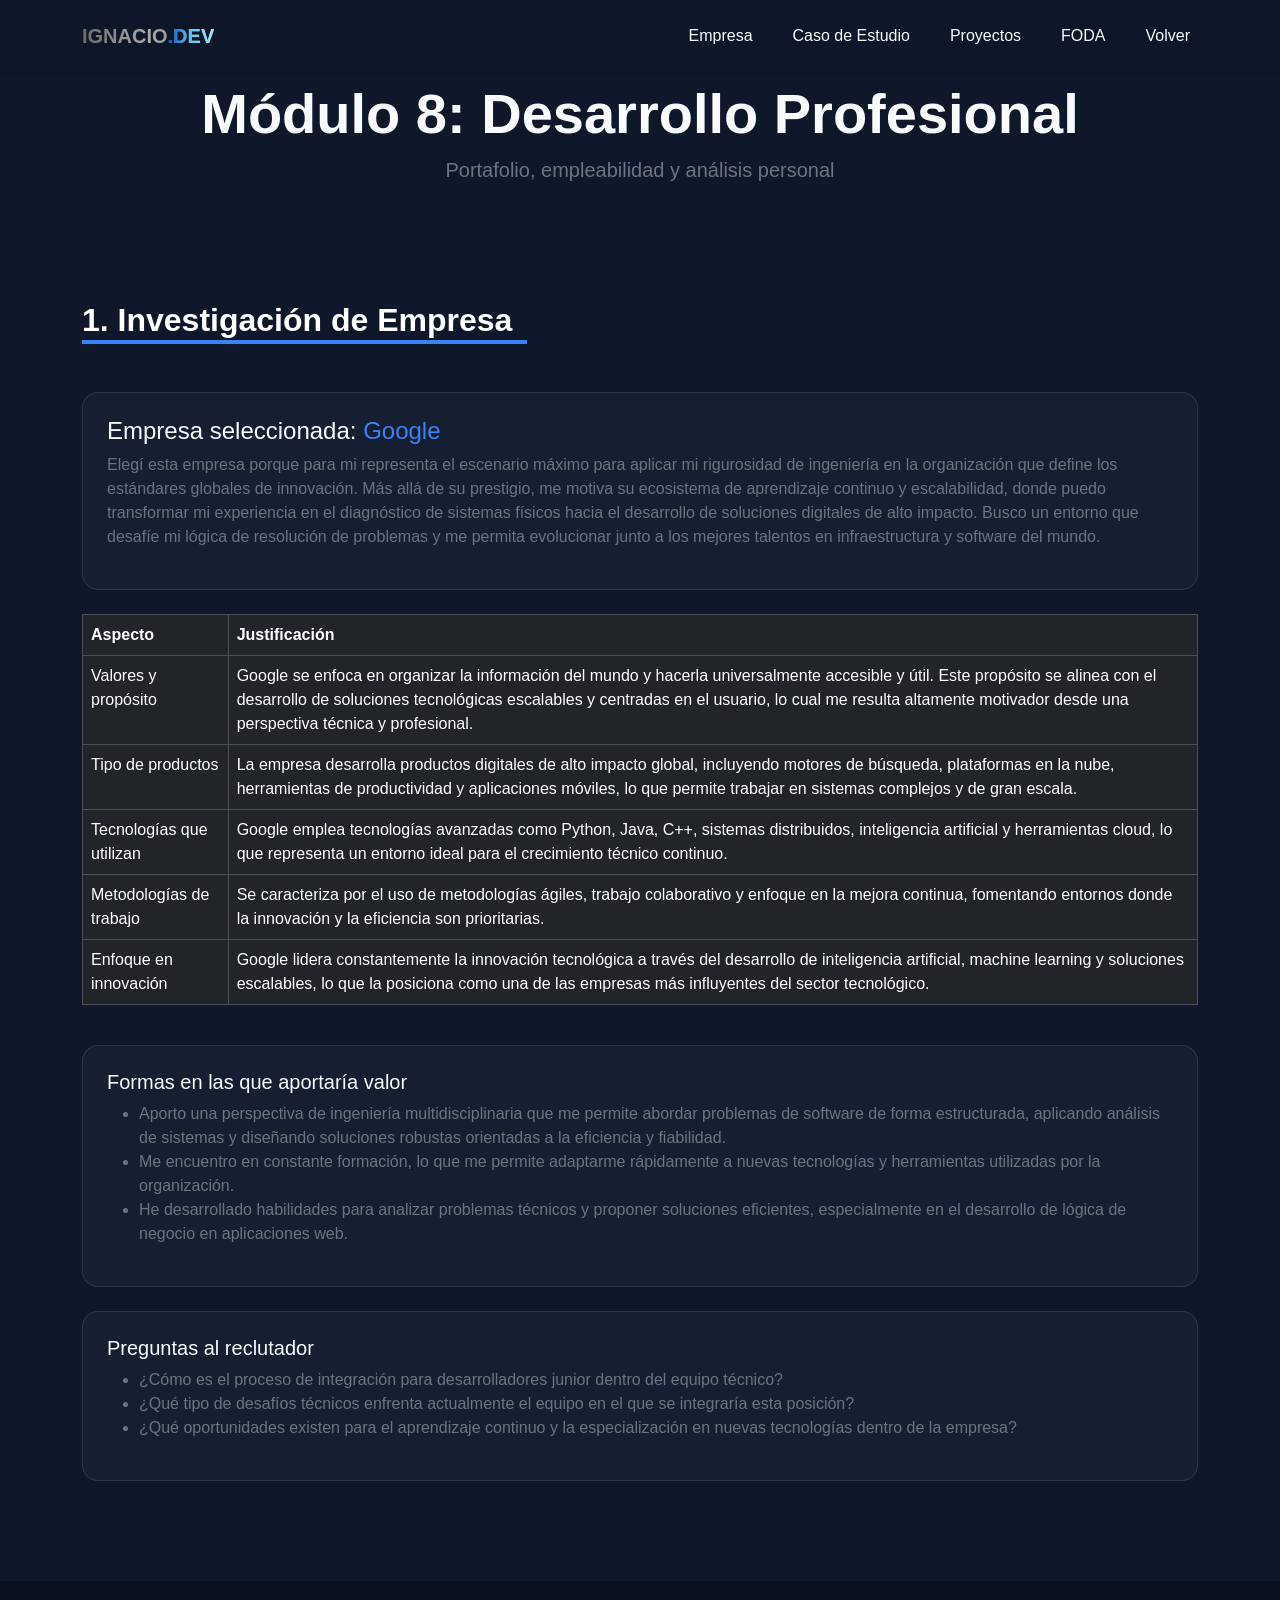
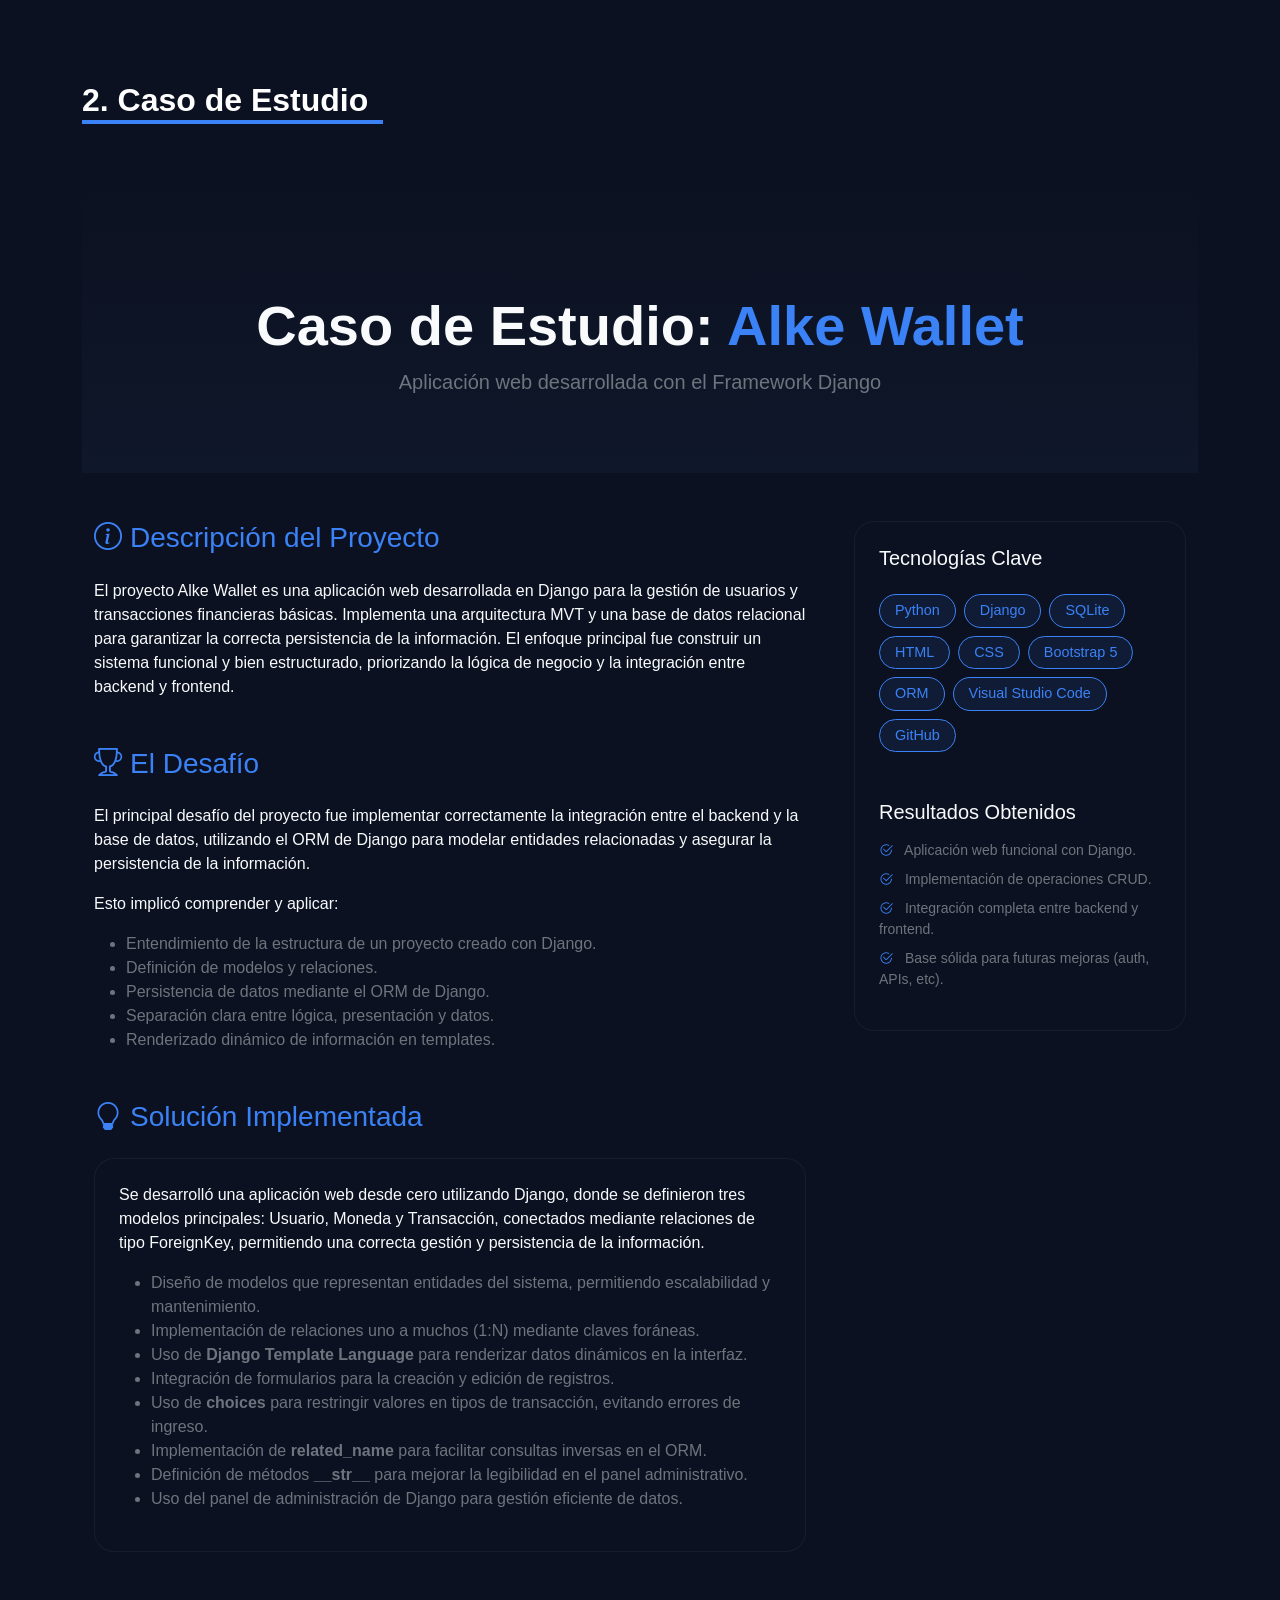
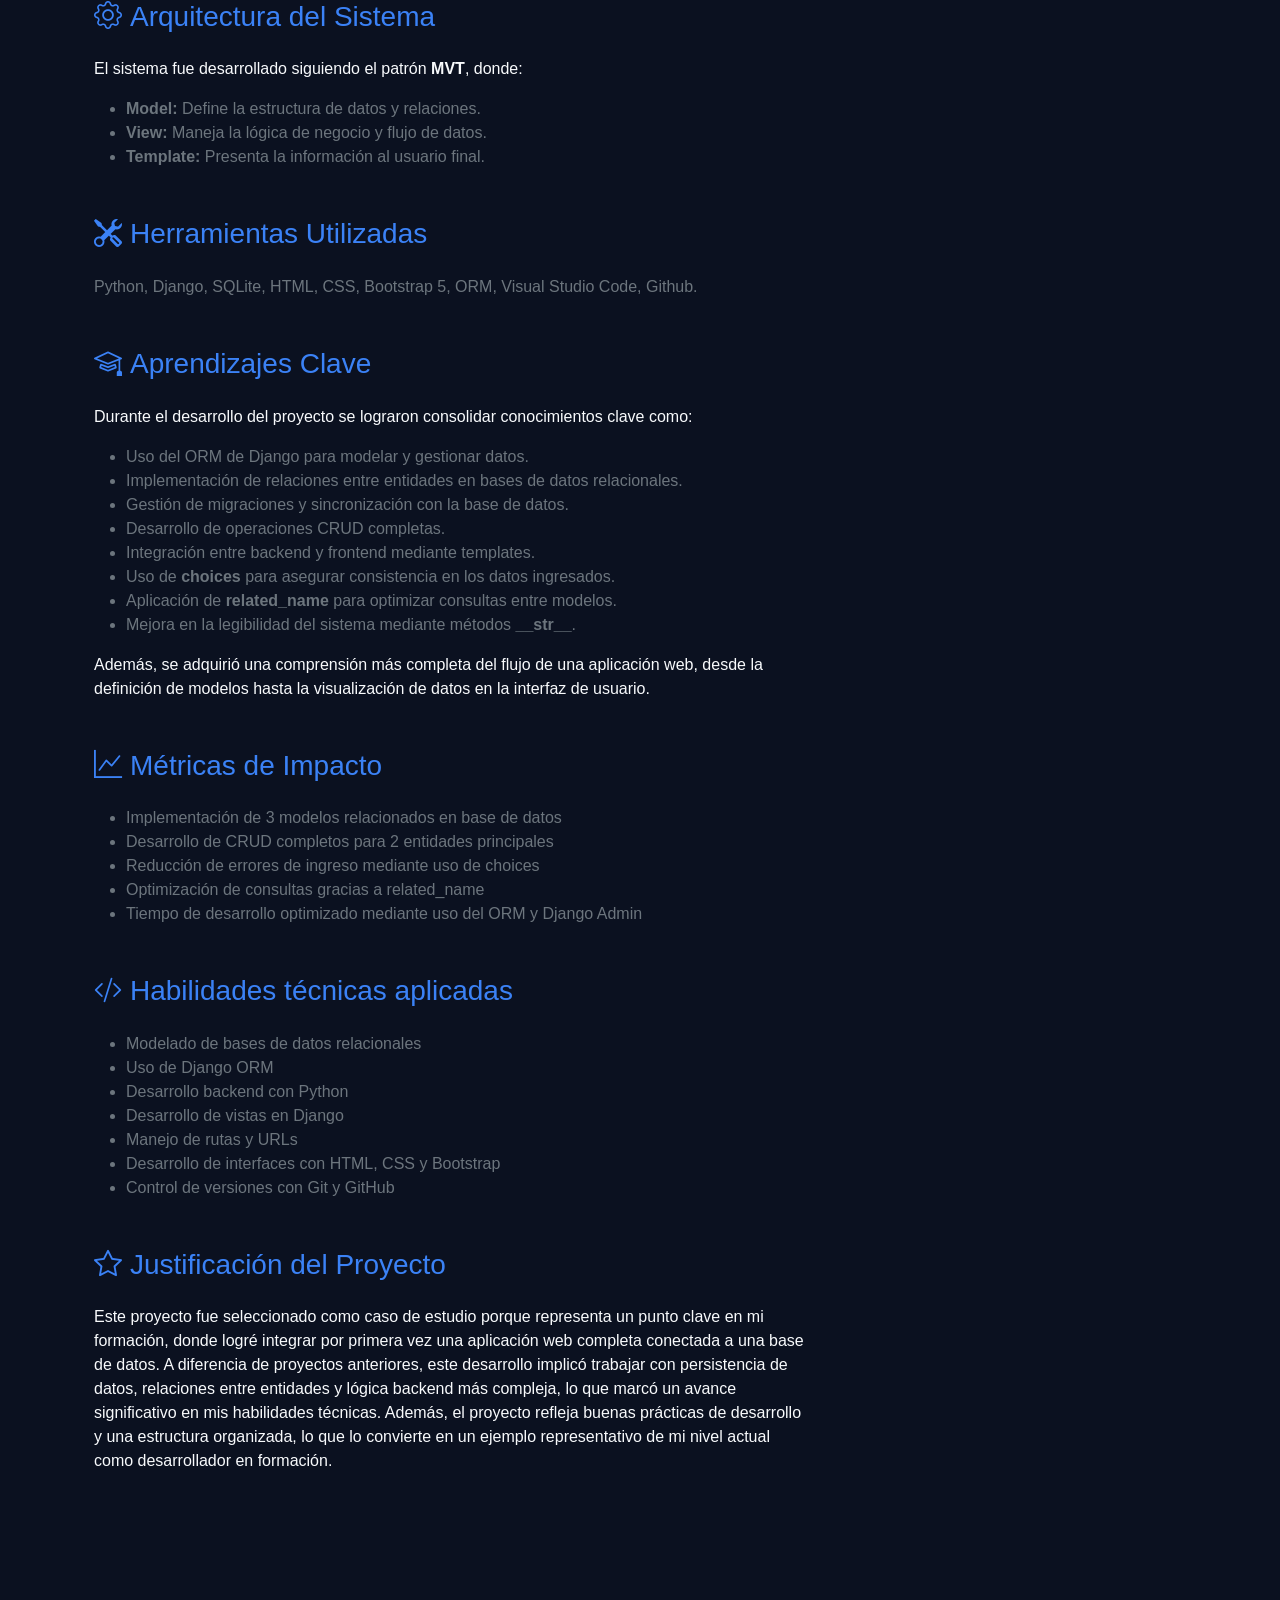
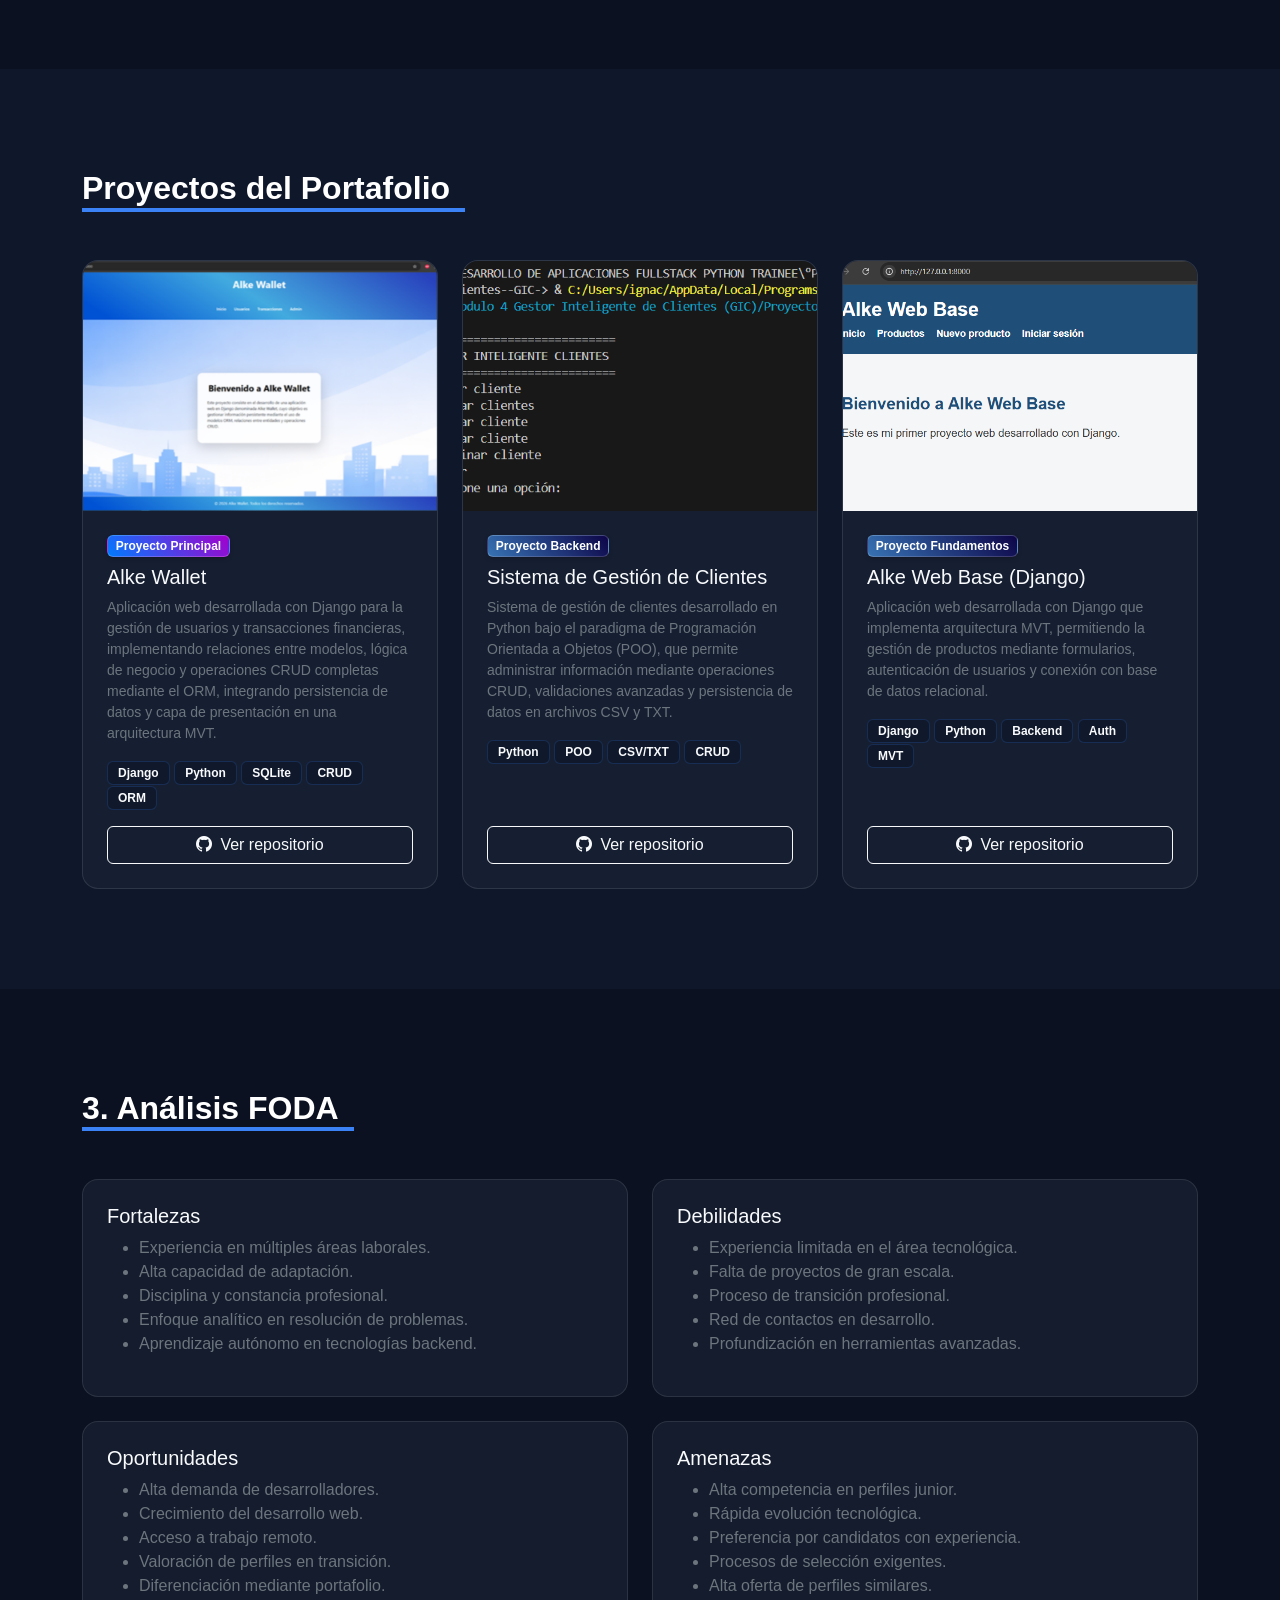
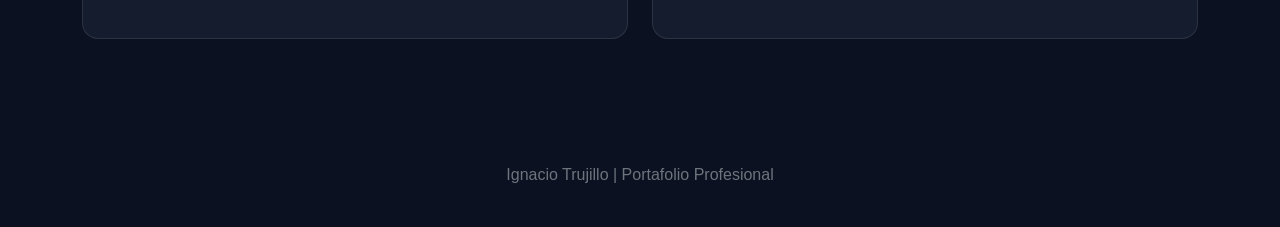
<file: modulo8.html>
<!DOCTYPE html>
<html lang="es">

<head>
    <meta charset="UTF-8">
    <meta name="viewport" content="width=device-width, initial-scale=1.0">
    <title>Módulo 8 | Desarrollo Profesional</title>

    <!-- Bootstrap + Icons -->
    <link href="https://cdn.jsdelivr.net/npm/bootstrap@5.3.2/dist/css/bootstrap.min.css" rel="stylesheet">
    <link rel="stylesheet" href="https://cdn.jsdelivr.net/npm/bootstrap-icons@1.11.1/font/bootstrap-icons.css">

    <!-- Estilos propios -->
    <link rel="stylesheet" href="css/style.css">
</head>

<body>

    <!-- Navbar -->
    <nav class="navbar navbar-expand-lg fixed-top shadow-sm" id="mainNav">
        <div class="container">
            <a class="navbar-brand fw-bold text-gradient2" href="#">IGNACIO<span class="text-gradient1">.DEV</span></a>

            <button class="navbar-toggler" type="button" data-bs-toggle="collapse" data-bs-target="#navbarNav">
                <span class="navbar-toggler-icon"></span>
            </button>

            <div class="collapse navbar-collapse" id="navbarNav">
                <ul class="navbar-nav ms-auto">

                    <li class="nav-item">
                        <a class="nav-link" href="#investigacion">Empresa</a>
                    </li>

                    <li class="nav-item">
                        <a class="nav-link" href="#caso-estudio">Caso de Estudio</a>
                    </li>

                    <li class="nav-item">
                        <a class="nav-link" href="#proyectos-portafolio">Proyectos</a>
                    </li>

                    <li class="nav-item">
                        <a class="nav-link" href="#foda">FODA</a>
                    </li>

                    <li class="nav-item">
                        <a class="nav-link" href="index.html">Volver</a>
                    </li>

                </ul>
            </div>
        </div>
    </nav>

    <!-- Header -->
    <header class="study-header text-center" style="margin-top:80px;">
        <div class="container">
            <h1 class="display-4 fw-bold">Módulo 8: Desarrollo Profesional</h1>
            <p class="lead text-secondary">Portafolio, empleabilidad y análisis personal</p>
        </div>
    </header>

    <!-- 1. Investigación de Empresa -->
    <section id="investigacion" class="section-padding">
        <div class="container">
            <h2 class="section-title">1. Investigación de Empresa</h2>

            <div class="about-card p-4 mb-4">
                <h4>Empresa seleccionada: <span class="text-accent">Google</span></h4>
                <p class="text-secondary">
                    Elegí esta empresa porque para mi representa el escenario máximo para aplicar mi rigurosidad de
                    ingeniería en la organización que define los estándares globales de innovación. Más allá de su
                    prestigio, me motiva su ecosistema de aprendizaje continuo y escalabilidad, donde puedo transformar
                    mi experiencia en el diagnóstico de sistemas físicos hacia el desarrollo de soluciones digitales de
                    alto impacto. Busco un entorno que desafíe mi lógica de resolución de problemas y me permita
                    evolucionar junto a los mejores talentos en infraestructura y software del mundo.
                </p>
            </div>

            <!-- Tabla -->
            <div class="table-responsive">
                <table class="table table-dark table-bordered">
                    <thead>
                        <tr>
                            <th>Aspecto</th>
                            <th>Justificación</th>
                        </tr>
                    </thead>
                    <tbody>
                        <tr>
                            <td>Valores y propósito</td>
                            <td>Google se enfoca en organizar la información del mundo y hacerla universalmente
                                accesible y útil. Este propósito se alinea con el desarrollo de soluciones tecnológicas
                                escalables y centradas en el usuario, lo cual me resulta altamente motivador desde una
                                perspectiva técnica y profesional.</td>
                        </tr>
                        <tr>
                            <td>Tipo de productos</td>
                            <td>La empresa desarrolla productos digitales de alto impacto global, incluyendo motores de
                                búsqueda, plataformas en la nube, herramientas de productividad y aplicaciones móviles,
                                lo que permite trabajar en sistemas complejos y de gran escala.</td>
                        </tr>
                        <tr>
                            <td>Tecnologías que utilizan</td>
                            <td>Google emplea tecnologías avanzadas como Python, Java, C++, sistemas distribuidos,
                                inteligencia artificial y herramientas cloud, lo que representa un entorno ideal para el
                                crecimiento técnico continuo.</td>
                        </tr>
                        <tr>
                            <td>Metodologías de trabajo</td>
                            <td>Se caracteriza por el uso de metodologías ágiles, trabajo colaborativo y enfoque en la
                                mejora continua, fomentando entornos donde la innovación y la eficiencia son
                                prioritarias.</td>
                        </tr>
                        <tr>
                            <td>Enfoque en innovación</td>
                            <td>Google lidera constantemente la innovación tecnológica a través del desarrollo de
                                inteligencia artificial, machine learning y soluciones escalables, lo que la posiciona
                                como una de las empresas más influyentes del sector tecnológico.</td>
                        </tr>
                    </tbody>
                </table>
            </div>

            <!-- Formas en las que aportaría valor -->
            <div class="about-card p-4 mt-4">
                <h5>Formas en las que aportaría valor</h5>
                <ul class="text-secondary">
                    <li>Aporto una perspectiva de ingeniería multidisciplinaria que me permite abordar problemas de
                        software de forma estructurada, aplicando análisis de sistemas y diseñando soluciones robustas
                        orientadas a la eficiencia y fiabilidad.</li>
                    <li>Me encuentro en constante formación, lo que me permite adaptarme rápidamente a nuevas
                        tecnologías y herramientas utilizadas por la organización.</li>
                    <li>He desarrollado habilidades para analizar problemas técnicos y proponer soluciones eficientes,
                        especialmente en el desarrollo de lógica de negocio en aplicaciones web.</li>
                </ul>
            </div>

            <!-- Preguntas al reclutador -->
            <div class="about-card p-4 mt-4">
                <h5>Preguntas al reclutador</h5>
                <ul class="text-secondary">
                    <li>¿Cómo es el proceso de integración para desarrolladores junior dentro del equipo técnico?</li>
                    <li>¿Qué tipo de desafíos técnicos enfrenta actualmente el equipo en el que se integraría esta
                        posición?</li>
                    <li>¿Qué oportunidades existen para el aprendizaje continuo y la especialización en nuevas
                        tecnologías dentro de la empresa?</li>
                </ul>
            </div>

        </div>
    </section>

    <!-- 2. Caso de Estudio -->
    <section id="caso-estudio" class="section-padding bg-darker">
        <div class="container">
            <h2 class="section-title">2. Caso de Estudio</h2>
            <!-- Titulo caso de estudio -->
            <section class="study-title text-center">
                <div class="container">
                    <h1 class="display-4 fw-bold">Caso de Estudio: <span class="text-accent">Alke Wallet</span></h1>
                    <p class="lead text-secondary">Aplicación web desarrollada con el Framework Django</p>
                </div>
            </section>


            <section class="container py-5">
                <div class="row g-5">
                    <div class="col-lg-8">
                        <!-- Descripción del proyecto -->
                        <section class="mb-5">
                            <h3 class="text-accent mb-4">
                                <i class="bi bi-info-circle me-2"></i>Descripción del Proyecto
                            </h3>
                            <p>
                                El proyecto Alke Wallet es una aplicación web desarrollada en Django para la gestión
                                de usuarios y transacciones financieras básicas. Implementa una arquitectura MVT y
                                una base de datos relacional para garantizar la correcta persistencia de la información.
                                El enfoque principal fue construir un sistema funcional y bien estructurado, priorizando
                                la lógica de negocio y la integración entre backend y frontend.
                            </p>
                        </section>
                        <!-- El Desafío -->
                        <section class="mb-5">
                            <h3 class="text-accent mb-4">
                                <i class="bi bi-trophy me-2"></i>El Desafío
                            </h3>
                            <p>
                                El principal desafío del proyecto fue implementar correctamente la integración entre el
                                backend y la base de datos, utilizando el ORM de Django para modelar entidades
                                relacionadas y asegurar la persistencia de la información.
                            </p>
                            <p>
                                Esto implicó comprender y aplicar:
                            </p>
                            <ul class="text-secondary">
                                <li>Entendimiento de la estructura de un proyecto creado con Django.</li>
                                <li>Definición de modelos y relaciones.</li>
                                <li>Persistencia de datos mediante el ORM de Django.</li>
                                <li>Separación clara entre lógica, presentación y datos.</li>
                                <li>Renderizado dinámico de información en templates.</li>
                            </ul>
                        </section>
                        <!-- Solución Implementada -->
                        <section class="mb-5">
                            <h3 class="text-accent mb-4">
                                <i class="bi bi-lightbulb me-2"></i>Solución Implementada
                            </h3>

                            <div class="case-card p-4 mb-4">
                                <p class="mb-3">
                                    Se desarrolló una aplicación web desde cero utilizando Django, donde se definieron
                                    tres modelos principales:
                                    Usuario, Moneda y Transacción, conectados mediante relaciones de tipo ForeignKey,
                                    permitiendo una correcta gestión y persistencia de la información.
                                </p>

                                <ul class="text-secondary">
                                    <li>
                                        Diseño de modelos que representan entidades del sistema, permitiendo
                                        escalabilidad y mantenimiento.
                                    </li>
                                    <li>
                                        Implementación de relaciones uno a muchos (1:N) mediante claves foráneas.
                                    </li>
                                    <li>
                                        Uso de <strong>Django Template Language</strong> para renderizar datos dinámicos
                                        en la interfaz.
                                    </li>
                                    <li>
                                        Integración de formularios para la creación y edición de registros.
                                    </li>
                                    <li>
                                        Uso de <strong>choices</strong> para restringir valores en tipos de transacción,
                                        evitando errores de ingreso.
                                    </li>
                                    <li>
                                        Implementación de <strong>related_name</strong> para facilitar consultas
                                        inversas en el ORM.
                                    </li>
                                    <li>
                                        Definición de métodos <strong>__str__</strong> para mejorar la legibilidad en el
                                        panel administrativo.
                                    </li>
                                    <li>
                                        Uso del panel de administración de Django para gestión eficiente de datos.
                                    </li>
                                </ul>
                            </div>
                        </section>
                        <!-- Arquitectura del Sistema -->
                        <section class="mb-5">
                            <h3 class="text-accent mb-4">
                                <i class="bi bi-gear me-2"></i>Arquitectura del Sistema
                            </h3>
                            <p>
                                El sistema fue desarrollado siguiendo el patrón <strong>MVT</strong>, donde:
                            </p>

                            <ul class="text-secondary">
                                <li><strong>Model:</strong> Define la estructura de datos y relaciones.</li>
                                <li><strong>View:</strong> Maneja la lógica de negocio y flujo de datos.</li>
                                <li><strong>Template:</strong> Presenta la información al usuario final.</li>
                            </ul>
                        </section>
                        <!-- Herramientas Utilizadas -->
                        <section class="mb-5">
                            <h3 class="text-accent mb-4">
                                <i class="bi bi-tools me-2"></i>Herramientas Utilizadas
                            </h3>
                            <p class="text-secondary">
                                Python, Django, SQLite, HTML, CSS, Bootstrap 5, ORM, Visual Studio Code, Github.
                            </p>
                        </section>

                        <!-- Aprendizajes Clave -->
                        <section class="mb-5">
                            <h3 class="text-accent mb-4">
                                <i class="bi bi-mortarboard me-2"></i>Aprendizajes Clave
                            </h3>

                            <p>Durante el desarrollo del proyecto se lograron consolidar conocimientos clave como:</p>

                            <ul class="text-secondary">
                                <li>Uso del ORM de Django para modelar y gestionar datos.</li>
                                <li>Implementación de relaciones entre entidades en bases de datos relacionales.</li>
                                <li>Gestión de migraciones y sincronización con la base de datos.</li>
                                <li>Desarrollo de operaciones CRUD completas.</li>
                                <li>Integración entre backend y frontend mediante templates.</li>
                                <li>Uso de <strong>choices</strong> para asegurar consistencia en los datos ingresados.
                                </li>
                                <li>Aplicación de <strong>related_name</strong> para optimizar consultas entre modelos.
                                </li>
                                <li>Mejora en la legibilidad del sistema mediante métodos <strong>__str__</strong>.</li>
                            </ul>

                            <p>
                                Además, se adquirió una comprensión más completa del flujo de una aplicación web, desde
                                la definición de modelos
                                hasta la visualización de datos en la interfaz de usuario.
                            </p>
                        </section>
                        <!-- Métricas de Impacto -->
                        <section class="mb-5">
                            <h3 class="text-accent mb-4">
                                <i class="bi bi-graph-up me-2"></i>Métricas de Impacto
                            </h3>
                            <ul class="text-secondary">
                                <li>Implementación de 3 modelos relacionados en base de datos</li>
                                <li>Desarrollo de CRUD completos para 2 entidades principales</li>
                                <li>Reducción de errores de ingreso mediante uso de choices</li>
                                <li>Optimización de consultas gracias a related_name</li>
                                <li>Tiempo de desarrollo optimizado mediante uso del ORM y Django Admin</li>
                            </ul>
                        </section>

                        <!-- Habilidades técnicas aplicadas -->
                        <section class="mb-5">
                            <h3 class="text-accent mb-4">
                                <i class="bi bi-code-slash me-2"></i>Habilidades técnicas aplicadas
                            </h3>
                            <ul class="text-secondary">
                                <li>Modelado de bases de datos relacionales</li>
                                <li>Uso de Django ORM</li>
                                <li>Desarrollo backend con Python</li>
                                <li>Desarrollo de vistas en Django</li>
                                <li>Manejo de rutas y URLs</li>
                                <li>Desarrollo de interfaces con HTML, CSS y Bootstrap</li>
                                <li>Control de versiones con Git y GitHub</li>
                            </ul>
                        </section>

                        <!-- Justificación del Proyecto -->
                        <section class="mb-5">
                            <h3 class="text-accent mb-4">
                                <i class="bi bi-star me-2"></i>Justificación del Proyecto
                            </h3>
                            <p>
                                Este proyecto fue seleccionado como caso de estudio porque representa un punto clave en
                                mi formación, donde logré integrar por primera vez una aplicación web completa conectada
                                a una base de datos.

                                A diferencia de proyectos anteriores, este desarrollo implicó trabajar con persistencia
                                de datos, relaciones entre entidades y lógica backend más compleja, lo que marcó un
                                avance significativo en mis habilidades técnicas.

                                Además, el proyecto refleja buenas prácticas de desarrollo y una estructura organizada,
                                lo que lo convierte en un ejemplo representativo de mi nivel actual como desarrollador
                                en formación.
                            </p>
                        </section>

                    </div>

                    <!-- Sidebar Tecnologias Clave -->
                    <div class="col-lg-4">
                        <div class="case-card p-4 sticky-top" style="top: 100px;">

                            <h5 class="mb-4">Tecnologías Clave</h5>
                            <div class="d-flex flex-wrap gap-2 mb-5">
                                <span class="tech-tag">Python</span>
                                <span class="tech-tag">Django</span>
                                <span class="tech-tag">SQLite</span>
                                <span class="tech-tag">HTML</span>
                                <span class="tech-tag">CSS</span>
                                <span class="tech-tag">Bootstrap 5</span>
                                <span class="tech-tag">ORM</span>
                                <span class="tech-tag">Visual Studio Code</span>
                                <span class="tech-tag">GitHub</span>
                            </div>

                            <h5 class="mb-3">Resultados Obtenidos</h5>
                            <ul class="list-unstyled small text-secondary">
                                <li class="mb-2">
                                    <i class="bi bi-check2-circle text-accent me-2"></i>
                                    Aplicación web funcional con Django.
                                </li>
                                <li class="mb-2">
                                    <i class="bi bi-check2-circle text-accent me-2"></i>
                                    Implementación de operaciones CRUD.
                                </li>
                                <li class="mb-2">
                                    <i class="bi bi-check2-circle text-accent me-2"></i>
                                    Integración completa entre backend y frontend.
                                </li>
                                <li class="mb-2">
                                    <i class="bi bi-check2-circle text-accent me-2"></i>
                                    Base sólida para futuras mejoras (auth, APIs, etc).
                                </li>
                            </ul>

                        </div>
                    </div>
                </div>
            </section>
    </section>

    <!-- Proyectos del Portafolio -->
    <section id="proyectos-portafolio" class="section-padding">
        <div class="container">
            <h2 class="section-title">Proyectos del Portafolio</h2>

            <div class="row g-4">

                <!-- Proyecto 1 -->
                <div class="col-md-6 col-lg-4" data-aos="fade-up">
                    <div class="project-card h-100">

                        <div class="project-media">

                            <!-- Carrusel -->
                            <div id="carouselAlke" class="carousel slide" data-bs-ride="carousel"
                                data-bs-interval="3500" data-bs-pause="hover">

                                <div class="carousel-inner">

                                    <div class="carousel-item active">
                                        <img src="assets/img/alke1.png" class="d-block w-100 project-img"
                                            alt="Alke Wallet vista 1">
                                    </div>
                                    <div class="carousel-item">
                                        <img src="assets/img/alke2.png" class="d-block w-100 project-img"
                                            alt="Alke Wallet vista 2">
                                    </div>
                                    <div class="carousel-item">
                                        <img src="assets/img/alke3.png" class="d-block w-100 project-img"
                                            alt="Alke Wallet vista 3">
                                    </div>
                                    <div class="carousel-item">
                                        <img src="assets/img/alke4.png" class="d-block w-100 project-img"
                                            alt="Alke Wallet vista 4">
                                    </div>
                                    <div class="carousel-item">
                                        <img src="assets/img/alke5.png" class="d-block w-100 project-img"
                                            alt="Alke Wallet vista 5">
                                    </div>
                                    <div class="carousel-item">
                                        <img src="assets/img/alke6.png" class="d-block w-100 project-img"
                                            alt="Alke Wallet vista 6">
                                    </div>
                                </div>
                            </div>
                        </div>

                        <div class="p-4 d-flex flex-column">
                            <span class="badge badge-degradado mb-2">Proyecto Principal</span>
                            <h5>Alke Wallet</h5>

                            <p class="small text-secondary">
                                Aplicación web desarrollada con Django para la gestión de usuarios y transacciones
                                financieras, implementando relaciones entre modelos, lógica de negocio y operaciones
                                CRUD completas mediante el ORM, integrando persistencia de datos y capa de presentación
                                en una arquitectura MVT.
                            </p>

                            <div class="mb-3">
                                <span class="badge bg-dark">Django</span>
                                <span class="badge bg-dark">Python</span>
                                <span class="badge bg-dark">SQLite</span>
                                <span class="badge bg-dark">CRUD</span>
                                <span class="badge bg-dark">ORM</span>
                            </div>

                            <a href="https://github.com/ignaciotrujilloleiva/Proyecto-Modulo-7-Desarrollo-web-Django-Integraci-n-Base-de-datos"
                                target="_blank" class="btn btn-outline-light mt-auto">
                                <i class="bi bi-github me-2"></i>Ver repositorio
                            </a>
                        </div>
                    </div>
                </div>

                <!-- Proyecto 2 -->
                <div class="col-md-6 col-lg-4" data-aos="fade-up">
                    <div class="project-card h-100">

                        <div class="project-media">
                            <img src="assets/img/proyecto2.png" class="project-img"
                                alt="Sistema de clientes en consola">
                        </div>

                        <div class="p-4 d-flex flex-column">
                            <span class="badge bg-secondary mb-2">Proyecto Backend</span>
                            <h5>Sistema de Gestión de Clientes</h5>

                            <p class="small text-secondary">
                                Sistema de gestión de clientes desarrollado en Python bajo el paradigma de
                                Programación Orientada a Objetos (POO), que permite administrar información mediante
                                operaciones CRUD, validaciones avanzadas y persistencia de datos en archivos CSV y TXT.
                            </p>

                            <div class="mb-3">
                                <span class="badge bg-dark">Python</span>
                                <span class="badge bg-dark">POO</span>
                                <span class="badge bg-dark">CSV/TXT</span>
                                <span class="badge bg-dark">CRUD</span>
                            </div>

                            <a href="https://github.com/ignaciotrujilloleiva/Proyecto-Modulo-4-Gestor-Inteligente-de-clientes-GIC.git"
                                target="_blank" class="btn btn-outline-light mt-auto">
                                <i class="bi bi-github me-2"></i>Ver repositorio
                            </a>
                        </div>
                    </div>
                </div>

                <!-- Proyecto 3 -->
                <div class="col-md-6 col-lg-4" data-aos="fade-up">
                    <div class="project-card h-100 d-flex flex-column">

                        <div class="project-media">
                            <img src="assets/img/proyecto3.png" class="project-img"
                                alt="Aplicación web Django productos">
                        </div>

                        <div class="p-4 d-flex flex-column">
                            <span class="badge bg-secondary mb-2">Proyecto Fundamentos</span>
                            <h5>Alke Web Base (Django)</h5>

                            <p class="small text-secondary">
                                Aplicación web desarrollada con Django que implementa arquitectura MVT, permitiendo
                                la gestión de productos mediante formularios, autenticación de usuarios y conexión
                                con base de datos relacional.
                            </p>

                            <div class="mb-3">
                                <span class="badge bg-dark">Django</span>
                                <span class="badge bg-dark">Python</span>
                                <span class="badge bg-dark">Backend</span>
                                <span class="badge bg-dark">Auth</span>
                                <span class="badge bg-dark">MVT</span>
                            </div>

                            <a href="https://github.com/ignaciotrujilloleiva/Proyecto-Modulo-6-Desarrollo-Web-Django.git"
                                target="_blank" class="btn btn-outline-light mt-auto">
                                <i class="bi bi-github me-2"></i>Ver repositorio
                            </a>
                        </div>
                    </div>
                </div>

            </div>
        </div> 
    </section>

    <!-- Análisis FODA -->
    <section id="foda" class="section-padding bg-darker">
        <div class="container">
            <h2 class="section-title">3. Análisis FODA</h2>

            <div class="row g-4">

                <!-- Fortalezas -->
                <div class="col-md-6">
                    <div class="about-card p-4">
                        <h5>Fortalezas</h5>
                        <ul class="text-secondary">
                            <li>Experiencia en múltiples áreas laborales.</li>
                            <li>Alta capacidad de adaptación.</li>
                            <li>Disciplina y constancia profesional.</li>
                            <li>Enfoque analítico en resolución de problemas.</li>
                            <li>Aprendizaje autónomo en tecnologías backend.</li>
                        </ul>
                    </div>
                </div>

                <!-- Debilidades -->
                <div class="col-md-6">
                    <div class="about-card p-4">
                        <h5>Debilidades</h5>
                        <ul class="text-secondary">
                            <li>Experiencia limitada en el área tecnológica.</li>
                            <li>Falta de proyectos de gran escala.</li>
                            <li>Proceso de transición profesional.</li>
                            <li>Red de contactos en desarrollo.</li>
                            <li>Profundización en herramientas avanzadas.</li>
                        </ul>
                    </div>
                </div>

                <!-- Oportunidades -->
                <div class="col-md-6">
                    <div class="about-card p-4">
                        <h5>Oportunidades</h5>
                        <ul class="text-secondary">
                            <li>Alta demanda de desarrolladores.</li>
                            <li>Crecimiento del desarrollo web.</li>
                            <li>Acceso a trabajo remoto.</li>
                            <li>Valoración de perfiles en transición.</li>
                            <li>Diferenciación mediante portafolio.</li>
                        </ul>
                    </div>
                </div>

                <!-- Amenazas -->
                <div class="col-md-6">
                    <div class="about-card p-4">
                        <h5>Amenazas</h5>
                        <ul class="text-secondary">
                            <li>Alta competencia en perfiles junior.</li>
                            <li>Rápida evolución tecnológica.</li>
                            <li>Preferencia por candidatos con experiencia.</li>
                            <li>Procesos de selección exigentes.</li>
                            <li>Alta oferta de perfiles similares.</li>
                        </ul>
                    </div>
                </div>

            </div>
        </div>
    </section>

    <!-- Footer -->
    <footer class="py-4 text-center bg-darker">
        <p class="text-secondary">Ignacio Trujillo | Portafolio Profesional</p>
    </footer>

    <!-- Bootstrap JS -->
    <script src="https://cdn.jsdelivr.net/npm/bootstrap@5.3.2/dist/js/bootstrap.bundle.min.js"></script>

</body>

</html>
</file>
<file: css/style.css>
/* Variables de Entorno */
:root {
    --bg-main: #0f172a;
    --bg-darker: #0b1120;
    --accent: #3b82f6;
    --text-light: #f8fafc;
    --text-muted: #94a3b8;
}

/* Base */
body {
    background-color: var(--bg-main);
    color: var(--text-light);
    font-family: 'Inter', sans-serif;
    overflow-x: hidden;
}

/* Navbar con Efecto Glassmorphism */
.navbar {
    background-color: rgba(15, 23, 42, 0.9);
    backdrop-filter: blur(10px);
    transition: all 0.3s;
    padding: 1rem 0;
}

.navbar-brand span { color: var(--accent); }

.nav-link {
    color: var(--text-light) !important;
    margin-left: 1.5rem;
    font-weight: 500;
}

.nav-link:hover { color: var(--accent) !important; }

/* Hero Section */
.hero-section {
    min-height: 100vh;
    padding-top: 80px;
}

.text-accent { color: var(--accent); }

.btn-primary {
    background-color: var(--accent);
    border: none;
}

/* Estructura de Secciones */
.section-padding { padding: 100px 0; }
.bg-darker { background-color: var(--bg-darker); }

section {
    scroll-margin-top: 100px;
}

.section-title {
    width: fit-content;
    margin-bottom: 3rem;
    font-weight: 700;
    border-bottom: 4px solid var(--accent);
}

/* Cards de Proyectos y Skills */
.skill-card, .about-card, .project-card {
    background-color: rgba(30, 41, 59, 0.5);
    border: 1px solid rgba(255, 255, 255, 0.1);
    border-radius: 16px;
    transition: transform 0.3s ease, border-color 0.3s ease;
}

/* Sistema de Alineación de Cards (Flexbox) */
.project-card { 
    overflow: hidden; 
    display: flex;
    flex-direction: column;
    height: 100%; /* Permite que todas las cards en la fila midan lo mismo */
}

.project-card:hover {
    transform: translateY(-10px);
    border-color: var(--accent);
}

/* Contenedor de contenido de la Card */
.project-card .p-4 {
    display: flex;
    flex-direction: column;
    flex-grow: 1; /* Este es el "resorte" que empuja el botón al fondo */
}

/* Media e Imágenes Uniformes */
.project-media {
    position: relative;
    overflow: hidden;
    border-top-left-radius: 12px;
    border-top-right-radius: 12px;
}

/* Unificación de tamaño para imágenes y carrusel */
.project-img, 
.carousel-inner, 
.carousel-item, 
.carousel-item img {
    width: 100%;
    height: 250px; /* Altura estandarizada para todas las capturas */
    object-fit: cover;
    object-position: top;
}

/* Efecto Zoom en Hover */
.project-media:hover .project-img {
    transform: scale(1.05);
}

.project-img {
    transition: transform 0.5s ease;
}

/* Badges y Etiquetas */
.badge.bg-dark {
    background-color: rgba(15, 23, 42, 0.8) !important;
    border: 1px solid rgba(59, 130, 246, 0.2);
    color: var(--text-light); /* Mejor contraste */
    padding: 5px 10px;
}

/* Medalla del Proyecto Principal con Degradado */
.badge-degradado {
    background-image: linear-gradient(45deg, #007bff, #a300cc);
    color: white; 
    border: 1px solid rgba(255, 255, 255, 0.2);
    box-shadow: 0 2px 4px rgba(0,0,0,0.2);
    width: fit-content;
}

/* Medalla del Proyectos 2 y 3 */
.bg-secondary {
    background-image: linear-gradient(45deg, #3773b4, #0d0548);
    color: white; 
    border: 1px solid rgba(255, 255, 255, 0.2);
    box-shadow: 0 2px 4px rgba(0,0,0,0.2);
    width: fit-content;
}

/* Caso de Estudio (Módulo 8) */
.study-title {
    padding: 120px 0 60px;
    background: linear-gradient(180deg, var(--bg-darker) 0%, var(--bg-main) 100%);
}

.tech-tag {
    background: rgba(59, 130, 246, 0.1);
    border: 1px solid var(--accent);
    color: var(--accent);
    padding: 5px 15px;
    border-radius: 20px;
    font-size: 0.9rem;
}

.case-card {
    background: var(--bg-darker);
    border-radius: 20px;
    border: 1px solid rgba(255, 255, 255, 0.05);
}

/* Formularios de Contacto */
.form-control {
    background-color: rgba(30, 41, 59, 0.5);
    border: 1px solid rgba(255, 255, 255, 0.1);
    color: white;
}

.form-control:focus {
    background-color: #1e293b;
    border-color: var(--accent);
    color: white;
    box-shadow: 0 0 0 0.25rem rgba(59, 130, 246, 0.25);
}

/* Utilidades Extras */
.hover-accent:hover { color: var(--accent) !important; }

.dropdown-menu {
    background-color: var(--bg-darker);
    border: 1px solid rgba(59, 130, 246, 0.2);
    border-radius: 12px;
}

.dropdown-item {
    color: var(--text-light);
    transition: all 0.2s;
}

.dropdown-item:hover {
    background-color: var(--accent);
    color: white;
}

.carousel-item img {
    user-select: none;
}

/* Ajuste para las imágenes SVG de Devicon */
.skill-item img {
    width: 45px;      /* Ancho fijo */
    height: 45px;     /* Alto fijo para unificar tamaños */
    object-fit: contain; /* Evita que el logo se deforme */
    margin-bottom: 5px;
    transition: transform 0.3s ease;
}
/* Ajuste para las iconos de Devicon */
.skill-item i {
    font-size: 2.5rem; /* Tamaño ideal para que se aprecien los detalles */
    margin-bottom: 5px;
    display: block;
    transition: transform 0.3s ease;
}

.skill-item:hover i {
    transform: scale(1.15); /* Efecto de aumento al pasar el mouse */
}

/* El efecto hover ahora se aplica a la icono */
.skill-item:hover img {
    transform: scale(1.15);
}


.skill-item span {
    color: #94a3b8;
    font-size: 0.7rem;
    font-weight: 600;
    text-transform: uppercase;
}

/* Contenedor de la tarjeta de grupo de habilidades tecnicas*/

.skill-group-card {
    background-color: #111827; /* Fondo similar a la imagen */
    border: 1px solid rgba(255, 255, 255, 0.05);
    border-radius: 16px;
    padding: 2rem 1.5rem;
    transition: transform 0.3s ease, border-color 0.3s ease;
}

.skill-group-card:hover {
    transform: translateY(-5px);
    border-color: rgba(14, 165, 233, 0.3);
}

/* Cuadrícula de iconos interna */
.skill-grid {
    display: grid;
    grid-template-columns: repeat(2, 1fr);
    gap: 20px;
    justify-items: center;
}

/* Item individual (Icono + Texto) */
.skill-item {
    display: flex;
    flex-direction: column;
    align-items: center;
    gap: 8px;
    color: #94a3b8;
    transition: color 0.3s ease;
}

.skill-item i {
    font-size: 2rem; /* Tamaño del icono */
    color: #f8fafc;
}

.skill-item span {
    font-size: 0.75rem;
    font-weight: 500;
    text-transform: uppercase;
    letter-spacing: 0.5px;
}

.skill-item:hover {
    color: #0ea5e9;
}

/* Resalte especial para la sección "Aprendiendo" */
.border-learning {
    border: 1px dashed rgba(255, 193, 7, 0.3) !important;
}

/* Estilo para los títulos de sección con línea */
.section-title {
    display: flex;
    align-items: center;
    gap: 15px;
    color: #ffffff;
    font-weight: 700;
}

.section-title::after {
    content: "";
    flex-grow: 1;
    height: 1px;
    background: rgba(255, 255, 255, 0.1);
}

/* Textos con gradientes */
.text-gradient1 {
    /* El degradado azulado */
    background: linear-gradient(90deg, #0052D4 0%, #65C7F7 50%, #9CECFB 100%);
    
    /* Esto hace que el fondo solo se vea donde hay texto */
    -webkit-background-clip: text;
    background-clip: text;
    
    /* Hace que el color original del texto sea transparente para ver el fondo */
    -webkit-text-fill-color: transparent;
    color: transparent;
    
    display: inline-block; /* Importante para que el degradado se ajuste bien */
    font-weight: bold;
}

.text-gradient2 {
    /* El degradado gris */
    background: linear-gradient(90deg, #6b6b6b 0%, #ababab 50%, #6a6c6c 100%);
    
    /* Esto hace que el fondo solo se vea donde hay texto */
    -webkit-background-clip: text;
    background-clip: text;
    
    /* Hace que el color original del texto sea transparente para ver el fondo */
    -webkit-text-fill-color: transparent;
    color: transparent;
    
    display: inline-block; /* Importante para que el degradado se ajuste bien */
    font-weight: bold;
}

/* Degradado de color y efectos de botones */
.btn-primary {
    /* Botón con el mismo degradado azul */
    background: linear-gradient(90deg, #0052D4 0%, #65C7F7 50%, #9CECFB 100%);
}

.btn-secondary {
    /* Botón con el mismo degradado azul */
    background: linear-gradient(90deg, #6b6b6b 0%, #ababab 50%, #6a6c6c 100%);
}

/* Degradado iconos */

.icon-gradient {
    /* Usamos el mismo degradado que tus títulos */
    background: linear-gradient(90deg, #0052D4 0%, #65C7F7 50%, #9CECFB 100%);
    -webkit-background-clip: text;
    -webkit-text-fill-color: transparent;
    background-clip: text;
    display: inline-block;
    font-size: 1.5rem; /* Ajusta el tamaño aquí */
}

.icon-gradient2 {
    /* Usamos el mismo degradado que tus títulos */
    background: linear-gradient(90deg, #1a8e02 0%, #09670f 50%, #9CECFB 100%);
    -webkit-background-clip: text;
    -webkit-text-fill-color: transparent;
    background-clip: text;
    display: inline-block;
    font-size: 1.5rem; /* Ajusta el tamaño aquí */
}


/* --- Efectos para botones del header --- */

/* Botón 1 (Proyecto) */
.btn-gradient-1 {
    border: 1px solid #0ea5e9;
    color: white;
    transition: all 0.3s ease;
    background: transparent;
}

.btn-gradient-1:hover {
    background: linear-gradient(90deg, #0052D4 0%, #65C7F7 50%, #9CECFB 100%);
    border-color: transparent;
    color: white;
    transform: translateY(-3px);
    box-shadow: 0 10px 20px rgba(14, 165, 233, 0.3);
}

/* Botón 2 (Contacto) */
.btn-gradient-2 {
    border: 1px solid #818cf8;
    color: white;
    transition: all 0.3s ease;
    background: transparent;
}

.btn-gradient-2:hover {
    background: linear-gradient(90deg, #818cf8 0%, #c084fc 100%);
    color: white;
    transform: translateY(-3px);
    box-shadow: 0 10px 20px rgba(129, 140, 248, 0.3);
}

/* --- Efectos para enlaces de contacto --- */

.contact-link {
    position: relative;
    transition: all 0.3s ease;
    display: inline-block;
}

.contact-link:hover {
    color: #fff !important; /* Resalta el texto al pasar el mouse */
    transform: translateX(5px); /* Pequeño desplazamiento a la derecha */
}

/* Subrayado animado con degradado */
.contact-link::after {
    content: '';
    position: absolute;
    width: 0;
    height: 2px;
    bottom: -2px;
    left: 0;
    background: linear-gradient(90deg, #0ea5e9, #818cf8);
    transition: width 0.3s ease;
}

.contact-link:hover::after {
    width: 100%;
}
</file>
